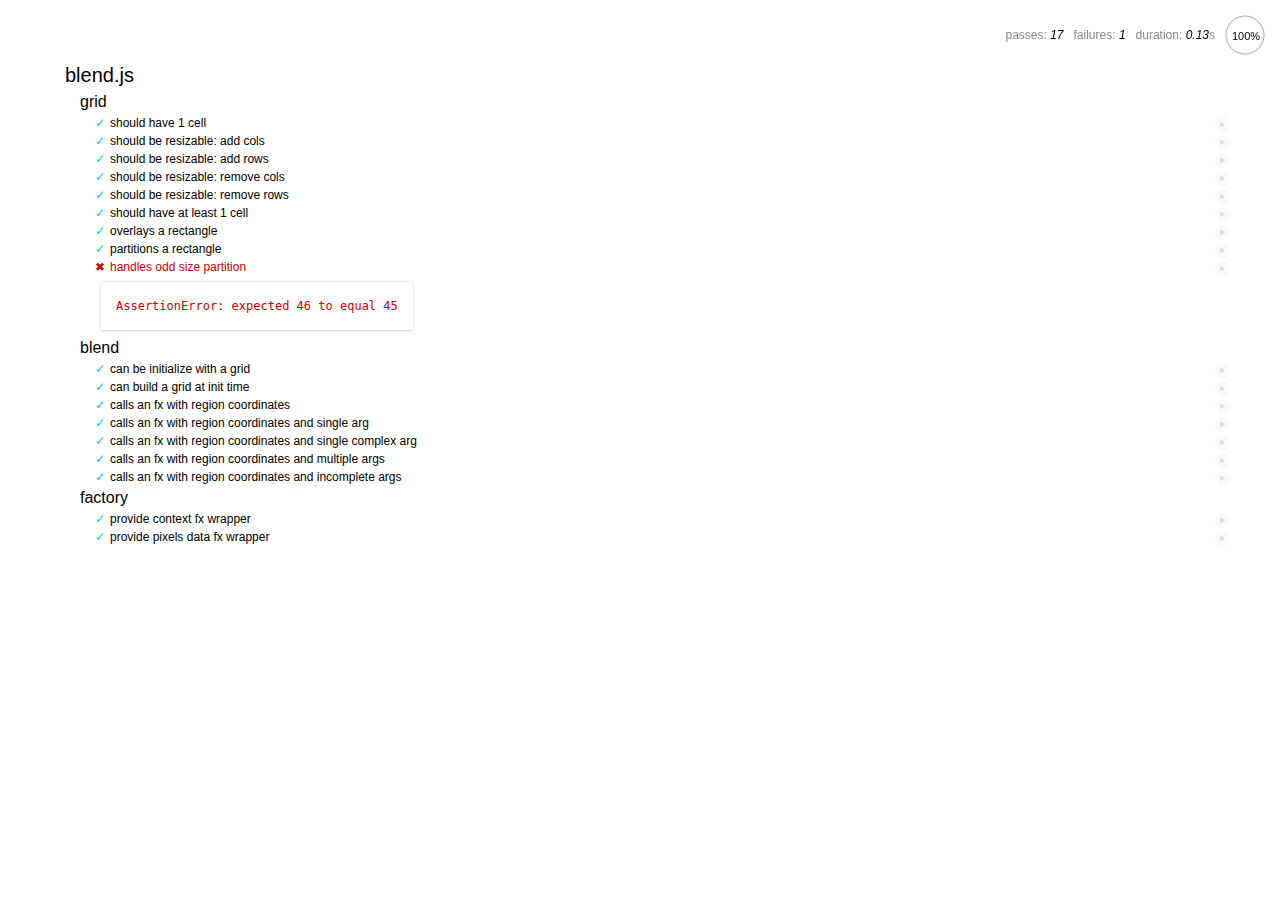
<file: test.html>
<!DOCTYPE html>
<html>
<head>
<meta charset="utf-8" />
<title>Blend.js</title>
<link rel="stylesheet" href="vendor/mocha.css" type="text/css" />
<!--[if lt IE 9]>
<script type="text/javascript" src="http://html5shim.googlecode.com/svn/trunk/html5.js"></script>
<![endif]-->
<link href='http://fonts.googleapis.com/css?family=Patua+One' rel='stylesheet' type='text/css'>
</head>

<body>
<div id="mocha"></div>

<script type="text/javascript">
// You should definitely use a proper AMD loader :)
window.define = function (deps, fn) {
	window.blend = fn();
}
</script>
<script src="lib/blend.js"></script>
<script src="//ajax.googleapis.com/ajax/libs/jquery/2.0.0/jquery.min.js"></script>

<script src="vendor/mocha.js"></script>
<script src="vendor/chai.js"></script>
<script src="vendor/sinon.js"></script>
<script>
mocha.setup('bdd')
// mocha.ui('bdd');
// mocha.reporter('html');
var expect = chai.expect;
</script>
<script src="test/blend.js"></script>
<script>
window.onload = function() {
	mocha.checkLeaks();
	mocha.globals(['jQuery']);
	mocha.run();
}
</script>

</body>
</html>
</file>
<file: vendor/mocha.css>
@charset "utf-8";

body {
  margin:0;
}

#mocha {
  font: 20px/1.5 "Helvetica Neue", Helvetica, Arial, sans-serif;
  margin: 60px 50px;
}

#mocha ul, #mocha li {
  margin: 0;
  padding: 0;
}

#mocha ul {
  list-style: none;
}

#mocha h1, #mocha h2 {
  margin: 0;
}

#mocha h1 {
  margin-top: 15px;
  font-size: 1em;
  font-weight: 200;
}

#mocha h1 a {
  text-decoration: none;
  color: inherit;
}

#mocha h1 a:hover {
  text-decoration: underline;
}

#mocha .suite .suite h1 {
  margin-top: 0;
  font-size: .8em;
}

#mocha .hidden {
  display: none;
}

#mocha h2 {
  font-size: 12px;
  font-weight: normal;
  cursor: pointer;
}

#mocha .suite {
  margin-left: 15px;
}

#mocha .test {
  margin-left: 15px;
  overflow: hidden;
}

#mocha .test.pending:hover h2::after {
  content: '(pending)';
  font-family: arial, sans-serif;
}

#mocha .test.pass.medium .duration {
  background: #C09853;
}

#mocha .test.pass.slow .duration {
  background: #B94A48;
}

#mocha .test.pass::before {
  content: '✓';
  font-size: 12px;
  display: block;
  float: left;
  margin-right: 5px;
  color: #00d6b2;
}

#mocha .test.pass .duration {
  font-size: 9px;
  margin-left: 5px;
  padding: 2px 5px;
  color: white;
  -webkit-box-shadow: inset 0 1px 1px rgba(0,0,0,.2);
  -moz-box-shadow: inset 0 1px 1px rgba(0,0,0,.2);
  box-shadow: inset 0 1px 1px rgba(0,0,0,.2);
  -webkit-border-radius: 5px;
  -moz-border-radius: 5px;
  -ms-border-radius: 5px;
  -o-border-radius: 5px;
  border-radius: 5px;
}

#mocha .test.pass.fast .duration {
  display: none;
}

#mocha .test.pending {
  color: #0b97c4;
}

#mocha .test.pending::before {
  content: '◦';
  color: #0b97c4;
}

#mocha .test.fail {
  color: #c00;
}

#mocha .test.fail pre {
  color: black;
}

#mocha .test.fail::before {
  content: '✖';
  font-size: 12px;
  display: block;
  float: left;
  margin-right: 5px;
  color: #c00;
}

#mocha .test pre.error {
  color: #c00;
  max-height: 300px;
  overflow: auto;
}

#mocha .test pre {
  display: block;
  float: left;
  clear: left;
  font: 12px/1.5 monaco, monospace;
  margin: 5px;
  padding: 15px;
  border: 1px solid #eee;
  border-bottom-color: #ddd;
  -webkit-border-radius: 3px;
  -webkit-box-shadow: 0 1px 3px #eee;
  -moz-border-radius: 3px;
  -moz-box-shadow: 0 1px 3px #eee;
}

#mocha .test h2 {
  position: relative;
}

#mocha .test a.replay {
  position: absolute;
  top: 3px;
  right: 0;
  text-decoration: none;
  vertical-align: middle;
  display: block;
  width: 15px;
  height: 15px;
  line-height: 15px;
  text-align: center;
  background: #eee;
  font-size: 15px;
  -moz-border-radius: 15px;
  border-radius: 15px;
  -webkit-transition: opacity 200ms;
  -moz-transition: opacity 200ms;
  transition: opacity 200ms;
  opacity: 0.3;
  color: #888;
}

#mocha .test:hover a.replay {
  opacity: 1;
}

#mocha-report.pass .test.fail {
  display: none;
}

#mocha-report.fail .test.pass {
  display: none;
}

#mocha-error {
  color: #c00;
  font-size: 1.5em;
  font-weight: 100;
  letter-spacing: 1px;
}

#mocha-stats {
  position: fixed;
  top: 15px;
  right: 10px;
  font-size: 12px;
  margin: 0;
  color: #888;
}

#mocha-stats .progress {
  float: right;
  padding-top: 0;
}

#mocha-stats em {
  color: black;
}

#mocha-stats a {
  text-decoration: none;
  color: inherit;
}

#mocha-stats a:hover {
  border-bottom: 1px solid #eee;
}

#mocha-stats li {
  display: inline-block;
  margin: 0 5px;
  list-style: none;
  padding-top: 11px;
}

#mocha-stats canvas {
  width: 40px;
  height: 40px;
}

#mocha code .comment { color: #ddd }
#mocha code .init { color: #2F6FAD }
#mocha code .string { color: #5890AD }
#mocha code .keyword { color: #8A6343 }
#mocha code .number { color: #2F6FAD }

@media screen and (max-device-width: 480px) {
  #mocha  {
    margin: 60px 0px;
  }

  #mocha #stats {
    position: absolute;
  }
}
</file>
